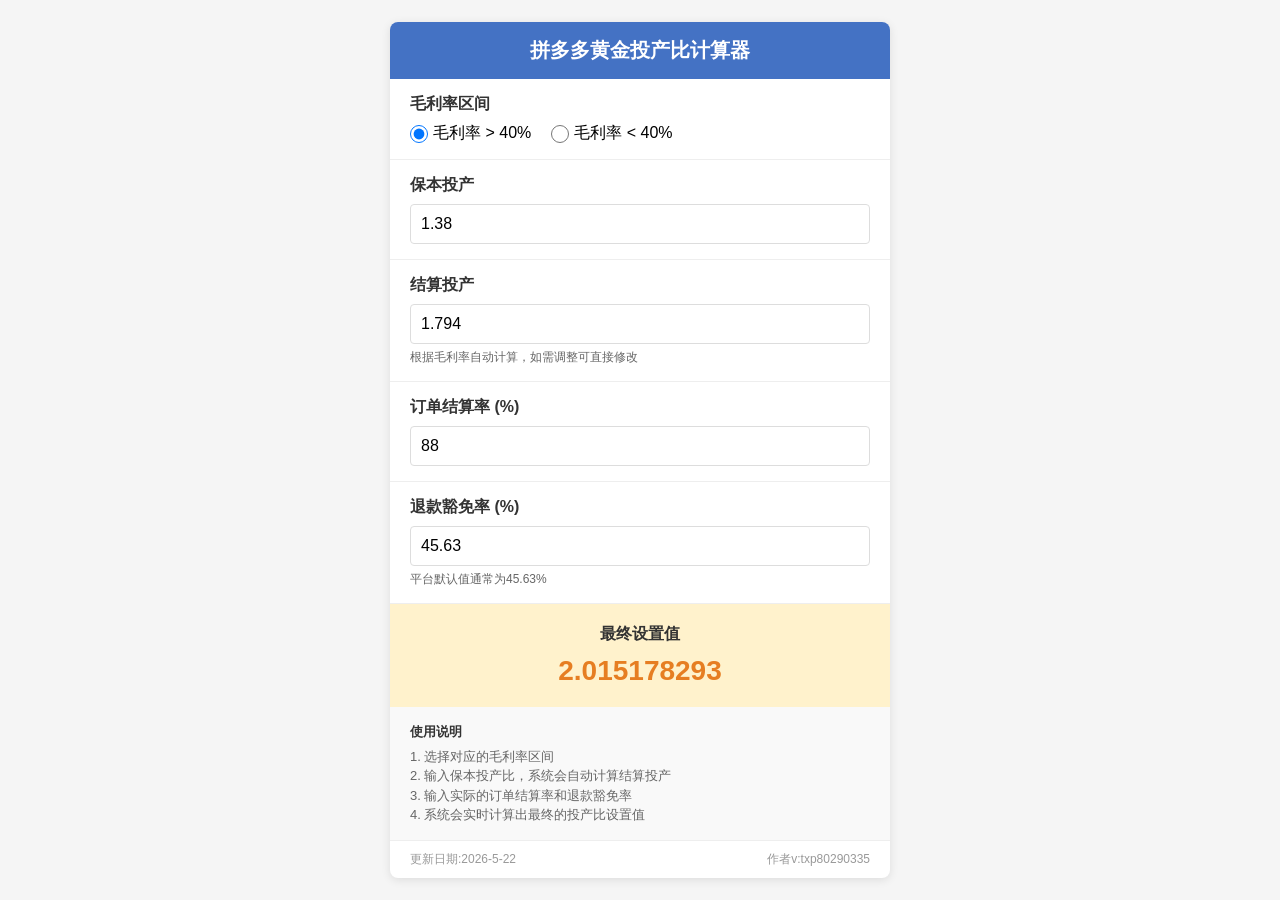
<file: scripts/www/5.22拼多多黄金投产计算器.html>
<!DOCTYPE html>
<html lang="zh-CN">
<head>
    <meta charset="UTF-8">
    <meta name="viewport" content="width=device-width, initial-scale=1.0">
    <title>拼多多黄金投产比计算器</title>
    <style>
        * {
            margin: 0;
            padding: 0;
            box-sizing: border-box;
            font-family: "Microsoft YaHei", sans-serif;
        }

        body {
            background-color: #f5f5f5;
            padding: 20px;
            display: flex;
            justify-content: center;
            align-items: center;
            min-height: 100vh;
        }

        .calculator {
            background-color: white;
            border-radius: 8px;
            box-shadow: 0 2px 10px rgba(0, 0, 0, 0.1);
            width: 100%;
            max-width: 500px;
            overflow: hidden;
            position: relative;
        }

        .header {
            background-color: #4472C4;
            color: white;
            padding: 15px;
            text-align: center;
            font-size: 20px;
            font-weight: bold;
        }

        .form-group {
            padding: 15px 20px;
            border-bottom: 1px solid #eee;
        }

        .form-group:last-child {
            border-bottom: none;
        }

        .label {
            display: block;
            margin-bottom: 8px;
            font-weight: bold;
            color: #333;
        }

        .radio-group {
            display: flex;
            gap: 20px;
            margin-top: 5px;
        }

        .radio-item {
            display: flex;
            align-items: center;
            gap: 5px;
            cursor: pointer;
        }

        input[type="radio"] {
            width: 18px;
            height: 18px;
            cursor: pointer;
        }

        input[type="number"] {
            width: 100%;
            padding: 10px;
            border: 1px solid #ddd;
            border-radius: 4px;
            font-size: 16px;
            transition: border-color 0.3s;
        }

        input[type="number"]:focus {
            outline: none;
            border-color: #4472C4;
            box-shadow: 0 0 0 2px rgba(68, 114, 196, 0.2);
        }

        .input-note {
            font-size: 12px;
            color: #666;
            margin-top: 5px;
        }

        .result-group {
            background-color: #FFF2CC;
            padding: 20px;
            text-align: center;
        }

        .result-label {
            font-size: 16px;
            color: #333;
            margin-bottom: 10px;
            font-weight: bold;
        }

        .result-value {
            font-size: 28px;
            font-weight: bold;
            color: #E67E22;
            word-break: break-all;
        }

        .note {
            padding: 15px 20px;
            background-color: #f9f9f9;
            font-size: 13px;
            color: #666;
            line-height: 1.5;
        }

        .note-title {
            font-weight: bold;
            margin-bottom: 5px;
            color: #333;
        }

        .footer {
            display: flex;
            justify-content: space-between;
            align-items: center;
            padding: 10px 20px;
            font-size: 12px;
            color: #999;
            border-top: 1px solid #eee;
        }
    </style>
</head>
<body>
    <div class="calculator">
        <div class="header">拼多多黄金投产比计算器</div>
        
        <div class="form-group">
            <label class="label">毛利率区间</label>
            <div class="radio-group">
                <label class="radio-item">
                    <input type="radio" name="profitRate" value="above40" checked>
                    <span>毛利率 > 40%</span>
                </label>
                <label class="radio-item">
                    <input type="radio" name="profitRate" value="below40">
                    <span>毛利率 < 40%</span>
                </label>
            </div>
        </div>

        <div class="form-group">
            <label class="label" for="breakEvenROI">保本投产</label>
            <input type="number" id="breakEvenROI" step="0.01" placeholder="请输入保本投产比" value="1.38">
        </div>

        <div class="form-group">
            <label class="label" for="settlementROI">结算投产</label>
            <input type="number" id="settlementROI" step="0.001" placeholder="自动计算，可手动修改">
            <div class="input-note">根据毛利率自动计算，如需调整可直接修改</div>
        </div>

        <div class="form-group">
            <label class="label" for="orderSettlementRate">订单结算率 (%)</label>
            <input type="number" id="orderSettlementRate" step="0.01" placeholder="请输入订单结算率" value="88">
        </div>

        <div class="form-group">
            <label class="label" for="refundExemptionRate">退款豁免率 (%)</label>
            <input type="number" id="refundExemptionRate" step="0.01" placeholder="请输入退款豁免率" value="45.63">
            <div class="input-note">平台默认值通常为45.63%</div>
        </div>

        <div class="result-group">
            <div class="result-label">最终设置值</div>
            <div class="result-value" id="finalResult">1.978676471</div>
        </div>

        <div class="note">
            <div class="note-title">使用说明</div>
            <div>1. 选择对应的毛利率区间</div>
            <div>2. 输入保本投产比，系统会自动计算结算投产</div>
            <div>3. 输入实际的订单结算率和退款豁免率</div>
            <div>4. 系统会实时计算出最终的投产比设置值</div>
        </div>

        <div class="footer">
            <span>更新日期:2026-5-22</span>
            <span>作者v:txp80290335</span>
        </div>
    </div>

    <script>
        // 获取所有元素
        const profitRateRadios = document.querySelectorAll('input[name="profitRate"]');
        const breakEvenROIInput = document.getElementById('breakEvenROI');
        const settlementROIInput = document.getElementById('settlementROI');
        const orderSettlementRateInput = document.getElementById('orderSettlementRate');
        const refundExemptionRateInput = document.getElementById('refundExemptionRate');
        const finalResultElement = document.getElementById('finalResult');

        // 计算结算投产
        function calculateSettlementROI() {
            const breakEvenROI = parseFloat(breakEvenROIInput.value) || 0;
            let coefficient = 1.3; // 默认>40%

            // 获取选中的毛利率区间
            profitRateRadios.forEach(radio => {
                if (radio.checked) {
                    coefficient = radio.value === 'above40' ? 1.3 : 1.7;
                }
            });

            const settlementROI = breakEvenROI * coefficient;
            settlementROIInput.value = settlementROI.toFixed(3);
            
            calculateFinalResult();
        }

        // 计算最终设置
        function calculateFinalResult() {
            const settlementROI = parseFloat(settlementROIInput.value) || 0;
            const orderSettlementRate = parseFloat(orderSettlementRateInput.value) || 0;
            const refundExemptionRate = parseFloat(refundExemptionRateInput.value) || 0;

            // 转换为小数
            const osr = orderSettlementRate / 100;
            const rer = refundExemptionRate / 100;

            // 计算有效结算率
            const effectiveSettlementRate = osr + (1 - osr) * rer;

            if (effectiveSettlementRate === 0) {
                finalResultElement.textContent = '0';
                return;
            }

            // 计算最终设置
            const finalResult = (settlementROI * 1.05) / effectiveSettlementRate;
            
            // 保留9位小数，与表格一致
            finalResultElement.textContent = finalResult.toFixed(9);
        }

        // 绑定事件
        profitRateRadios.forEach(radio => {
            radio.addEventListener('change', calculateSettlementROI);
        });

        breakEvenROIInput.addEventListener('input', calculateSettlementROI);
        settlementROIInput.addEventListener('input', calculateFinalResult);
        orderSettlementRateInput.addEventListener('input', calculateFinalResult);
        refundExemptionRateInput.addEventListener('input', calculateFinalResult);

        // 初始化计算
        calculateSettlementROI();
    </script>
</body>
</html>
</file>
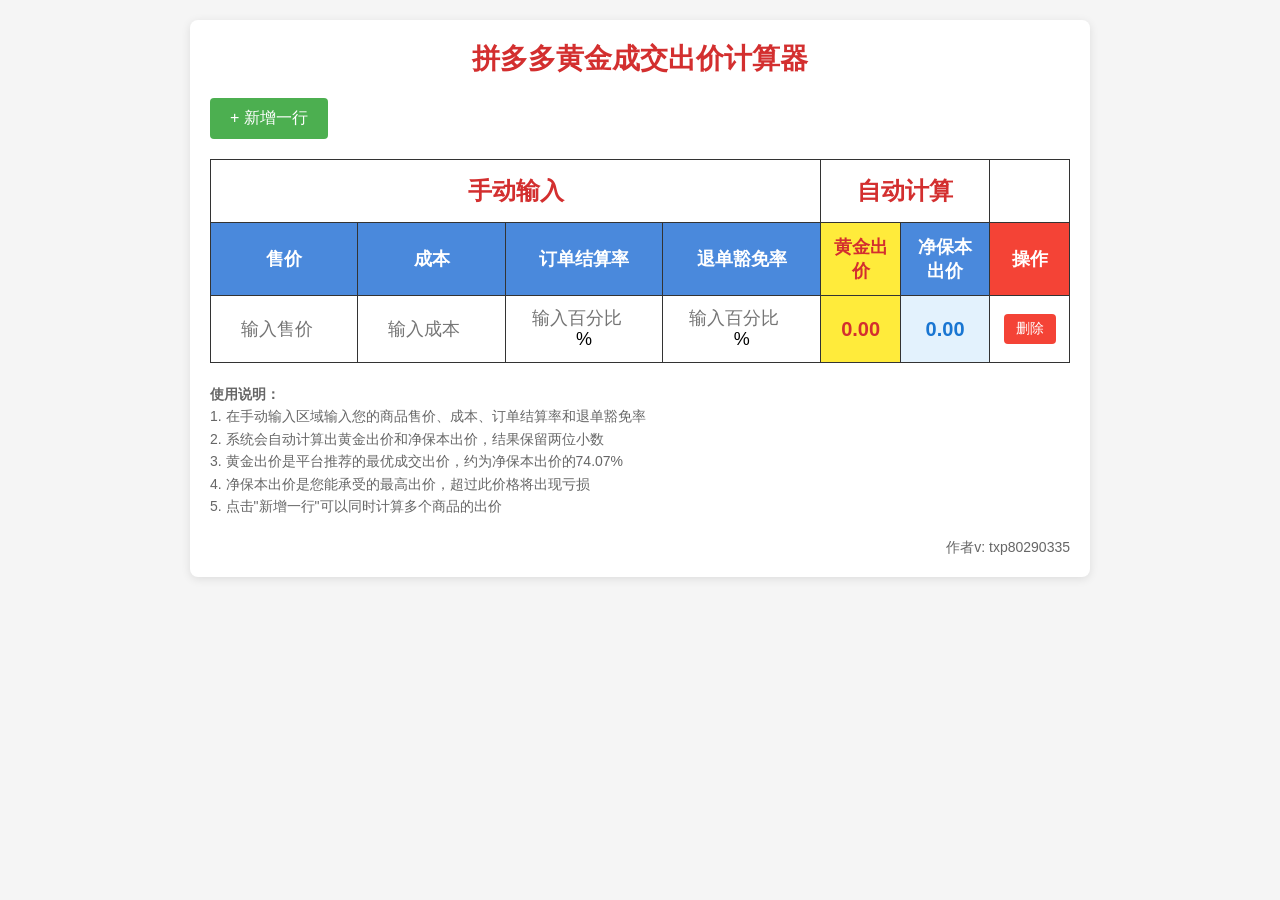
<file: scripts/www/5.22黄金成交出价计算器.html>
<!DOCTYPE html>
<html lang="zh-CN">
<head>
    <meta charset="UTF-8">
    <meta name="viewport" content="width=device-width, initial-scale=1.0">
    <title>拼多多黄金成交出价计算器</title>
    <style>
        * {
            margin: 0;
            padding: 0;
            box-sizing: border-box;
            font-family: "Microsoft YaHei", sans-serif;
        }
        body {
            padding: 20px;
            background-color: #f5f5f5;
        }
        .container {
            max-width: 900px;
            margin: 0 auto;
            background-color: white;
            padding: 20px;
            border-radius: 8px;
            box-shadow: 0 2px 10px rgba(0,0,0,0.1);
            position: relative;
            padding-bottom: 60px;
        }
        h1 {
            text-align: center;
            color: #d32f2f;
            margin-bottom: 20px;
            font-size: 28px;
        }
        table {
            width: 100%;
            border-collapse: collapse;
            text-align: center;
            font-size: 18px;
            margin-bottom: 20px;
        }
        th, td {
            border: 1px solid #333;
            padding: 12px;
        }
        .section-title {
            background-color: white;
            color: #d32f2f;
            font-size: 24px;
            font-weight: bold;
            padding: 15px;
        }
        .input-header {
            background-color: #4a89dc;
            color: white;
            font-weight: bold;
        }
        .gold-header {
            background-color: #ffeb3b;
            color: #d32f2f;
            font-weight: bold;
        }
        .break-header {
            background-color: #4a89dc;
            color: white;
            font-weight: bold;
        }
        .delete-header {
            background-color: #f44336;
            color: white;
            font-weight: bold;
            width: 80px;
        }
        input {
            width: 100%;
            border: none;
            background: transparent;
            text-align: center;
            font-size: 18px;
            outline: none;
        }
        .result {
            font-weight: bold;
            font-size: 20px;
        }
        .gold-result {
            background-color: #ffeb3b;
            color: #d32f2f;
        }
        .break-result {
            background-color: #e3f2fd;
            color: #1976d2;
        }
        .delete-btn {
            background-color: #f44336;
            color: white;
            border: none;
            padding: 6px 12px;
            border-radius: 4px;
            cursor: pointer;
            font-size: 14px;
        }
        .delete-btn:hover {
            background-color: #d32f2f;
        }
        .add-btn {
            background-color: #4caf50;
            color: white;
            border: none;
            padding: 10px 20px;
            border-radius: 4px;
            cursor: pointer;
            font-size: 16px;
            margin-bottom: 20px;
        }
        .add-btn:hover {
            background-color: #388e3c;
        }
        .note {
            font-size: 14px;
            color: #666;
            line-height: 1.6;
        }
        .author {
            position: absolute;
            bottom: 20px;
            right: 20px;
            font-size: 14px;
            color: #666;
        }
    </style>
</head>
<body>
    <div class="container">
        <h1>拼多多黄金成交出价计算器</h1>
        
        <button class="add-btn" onclick="addRow()">+ 新增一行</button>
        
        <table id="calculatorTable">
            <tr>
                <td colspan="4" class="section-title">手动输入</td>
                <td colspan="2" class="section-title">自动计算</td>
                <td class="section-title" style="width: 80px;"></td>
            </tr>
            <tr>
                <th class="input-header">售价</th>
                <th class="input-header">成本</th>
                <th class="input-header">订单结算率</th>
                <th class="input-header">退单豁免率</th>
                <th class="gold-header">黄金出价</th>
                <th class="break-header">净保本出价</th>
                <th class="delete-header">操作</th>
            </tr>
            <tr class="data-row">
                <td><input type="number" class="price" step="0.01" placeholder="输入售价" oninput="calculateRow(this)"></td>
                <td><input type="number" class="cost" step="0.01" placeholder="输入成本" oninput="calculateRow(this)"></td>
                <td><input type="number" class="settlementRate" step="0.01" placeholder="输入百分比" oninput="calculateRow(this)"> %</td>
                <td><input type="number" class="refundExemptionRate" step="0.01" placeholder="输入百分比" oninput="calculateRow(this)"> %</td>
                <td class="gold-result result goldBid">0.00</td>
                <td class="break-result result breakEvenBid">0.00</td>
                <td><button class="delete-btn" onclick="deleteRow(this)">删除</button></td>
            </tr>
        </table>
        
        <div class="note">
            <p><strong>使用说明：</strong></p>
            <p>1. 在手动输入区域输入您的商品售价、成本、订单结算率和退单豁免率</p>
            <p>2. 系统会自动计算出黄金出价和净保本出价，结果保留两位小数</p>
            <p>3. 黄金出价是平台推荐的最优成交出价，约为净保本出价的74.07%</p>
            <p>4. 净保本出价是您能承受的最高出价，超过此价格将出现亏损</p>
            <p>5. 点击"新增一行"可以同时计算多个商品的出价</p>
        </div>
        
        <div class="author">作者v: txp80290335</div>
    </div>

    <script>
        // 计算单行数据
        function calculateRow(inputElement) {
            const row = inputElement.closest('.data-row');
            
            // 获取输入值
            const price = parseFloat(row.querySelector('.price').value) || 0;
            const cost = parseFloat(row.querySelector('.cost').value) || 0;
            const settlementRatePercent = parseFloat(row.querySelector('.settlementRate').value) || 0;
            const refundExemptionRatePercent = parseFloat(row.querySelector('.refundExemptionRate').value) || 0;

            // 转换为小数
            const settlementRate = settlementRatePercent / 100;
            const refundExemptionRate = refundExemptionRatePercent / 100;

            // 计算利润空间
            const profitMargin = price - cost;

            // 计算有效系数
            const effectiveCoefficient = settlementRate + (1 - settlementRate) * refundExemptionRate;

            // 计算净保本出价
            const breakEvenBid = profitMargin * effectiveCoefficient;

            // 计算黄金出价 (20/27 ≈ 0.7407407)
            const goldBid = breakEvenBid * (20 / 27);

            // 显示结果，保留两位小数
            row.querySelector('.goldBid').textContent = goldBid.toFixed(2);
            row.querySelector('.breakEvenBid').textContent = breakEvenBid.toFixed(2);
        }

        // 新增一行
        function addRow() {
            const table = document.getElementById('calculatorTable');
            const templateRow = table.querySelector('.data-row');
            const newRow = templateRow.cloneNode(true);
            
            // 清空新行的输入值和结果
            newRow.querySelectorAll('input').forEach(input => input.value = '');
            newRow.querySelector('.goldBid').textContent = '0.00';
            newRow.querySelector('.breakEvenBid').textContent = '0.00';
            
            // 添加到表格中
            table.appendChild(newRow);
        }

        // 删除一行
        function deleteRow(buttonElement) {
            const row = buttonElement.closest('.data-row');
            const table = document.getElementById('calculatorTable');
            
            // 确保至少保留一行
            if (table.querySelectorAll('.data-row').length > 1) {
                row.remove();
            } else {
                alert('至少需要保留一行数据');
            }
        }
    </script>
</body>
</html>
</file>
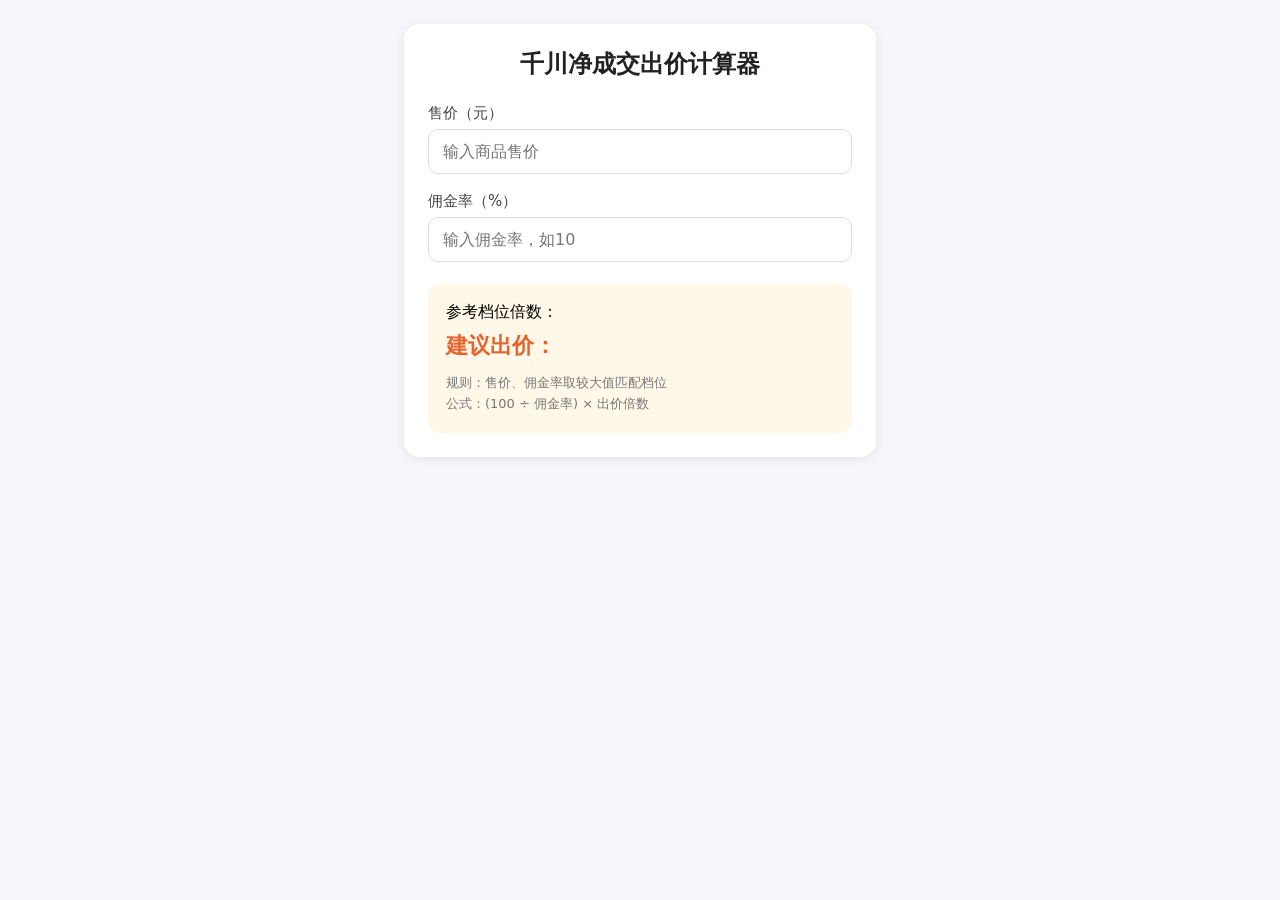
<file: scripts/www/千川净成交出价计算器.html>
<!DOCTYPE html>
<html lang="zh-CN">
<head>
  <meta charset="UTF-8" />
  <meta name="viewport" content="width=device-width, initial-scale=1.0"/>
  <title>千川净成交出价计算器</title>
  <style>
    * {box-sizing: border-box;margin:0;padding:0;font-family:system-ui,-apple-system}
    body{background:#f5f7fa;padding:24px;max-width:520px;margin:0 auto;}
    .card{background:#fff;border-radius:16px;padding:24px;box-shadow:0 2px 12px #00000014;}
    h2{text-align:center;margin-bottom:24px;color:#222;}
    .item{margin-bottom:18px;}
    label{display:block;margin-bottom:6px;color:#444;font-size:15px;}
    input{width:100%;padding:12px 14px;border:1px solid #ddd;border-radius:10px;font-size:16px;}
    .result-box{margin-top:22px;padding:18px;background:#fff8e8;border-radius:12px;}
    .tip{margin-top:12px;font-size:13px;color:#777;line-height:1.6}
    .val{font-size:22px;font-weight:bold;color:#e6642c;margin:8px 0;}
  </style>
</head>
<body>
<div class="card">
  <h2>千川净成交出价计算器</h2>

  <div class="item">
    <label>售价（元）</label>
    <input id="price" type="number" placeholder="输入商品售价" step="0.01"/>
  </div>

  <div class="item">
    <label>佣金率（%）</label>
    <input id="rate" type="number" placeholder="输入佣金率，如10" step="0.01"/>
  </div>

  <div class="result-box">
    <div>参考档位倍数：<span id="multi"></span></div>
    <div class="val">建议出价：<span id="out"></span></div>
    <div class="tip">规则：售价、佣金率取较大值匹配档位<br/>公式：(100 ÷ 佣金率) × 出价倍数</div>
  </div>
</div>

<script>
const priceEl = document.getElementById('price');
const rateEl = document.getElementById('rate');
const multiEl = document.getElementById('multi');
const outEl = document.getElementById('out');

function calc(){
  const price = Number(priceEl.value);
  const rate = Number(rateEl.value);
  if(!price || !rate || rate <= 0){
    multiEl.innerText = "-";
    outEl.innerText = "-";
    return;
  }

  // 取售价、佣金率两者较大值
  const refVal = Math.max(price, rate);
  let minMul, maxMul;

  if(refVal <10){
    minMul = 0.7; maxMul =0.75;
  }else if(refVal >=10 && refVal <=25){
    minMul =0.8; maxMul=0.95;
  }else if(refVal >=26 && refVal <=35){
    minMul=1.0; maxMul=1.2;
  }else if(refVal >=36 && refVal <=50){
    minMul=1.15; maxMul=1.3;
  }else{
    // >50 按截图示例 1.45倍
    minMul=1.4; maxMul=1.5;
  }

  const base = 100 / rate;
  const low = base * minMul;
  const high = base * maxMul;

  multiEl.innerText = `${minMul} ~ ${maxMul}`;
  outEl.innerText = `${low.toFixed(2)} ~ ${high.toFixed(2)}`;
}

priceEl.addEventListener('input', calc);
rateEl.addEventListener('input', calc);
</script>
</body>
</html>
</file>
